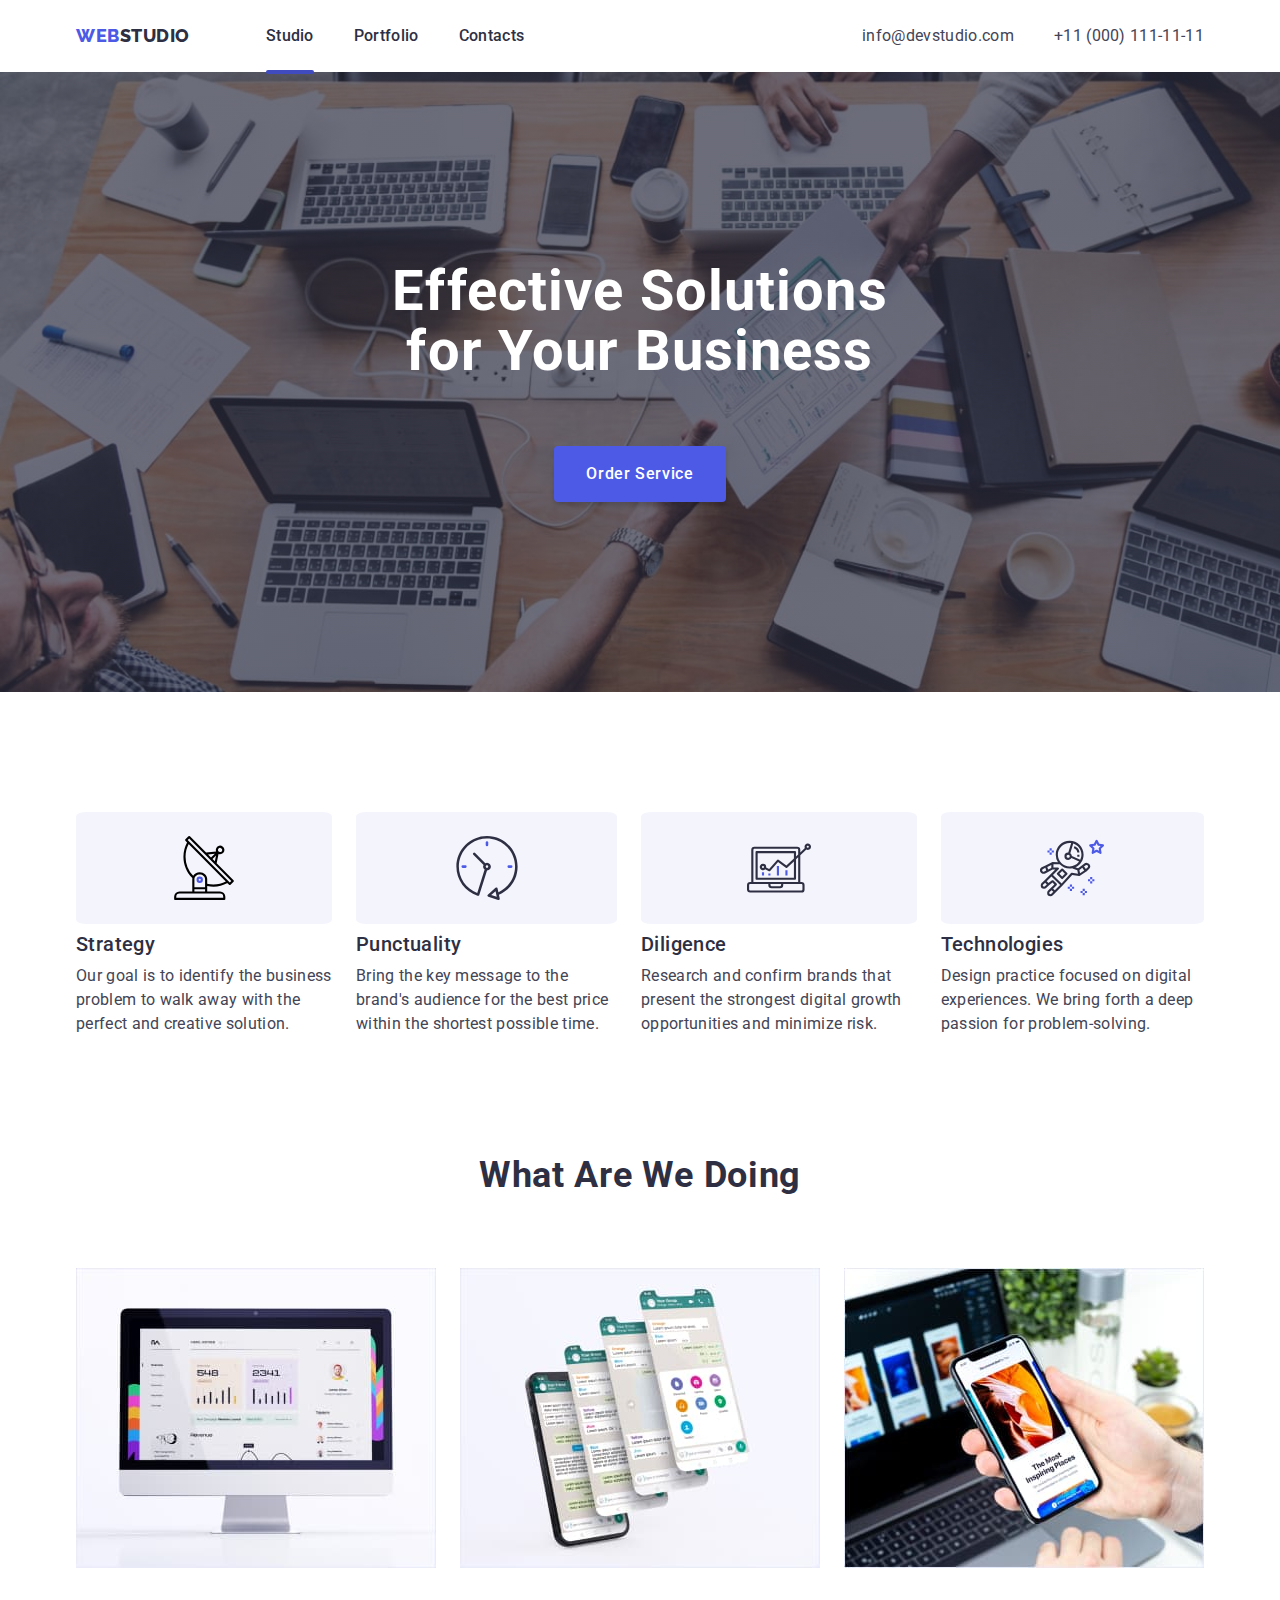
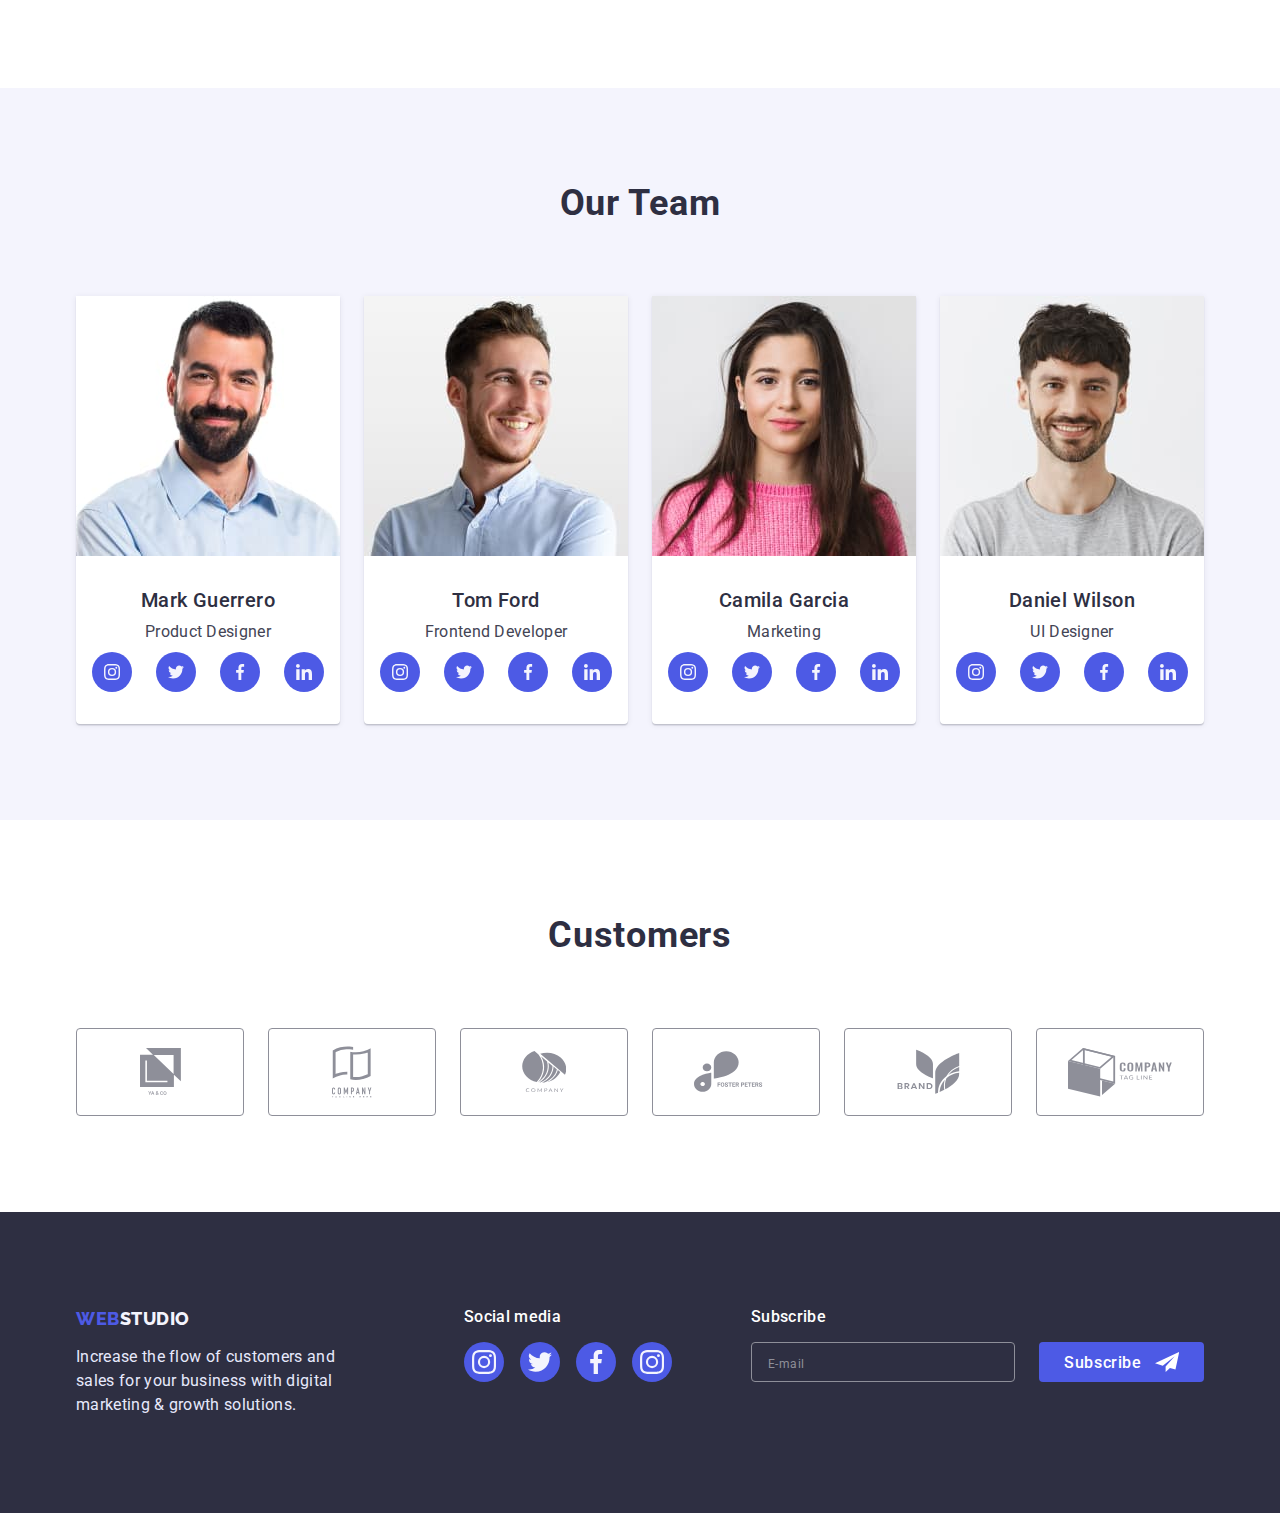
<file: index.html>
<!DOCTYPE html>
<html lang="en">
  <head>
    <meta charset="UTF-8" />
    <meta http-equiv="X-UA-Compatible" content="IE=edge" />
    <meta name="viewport" content="width=device-width, initial-scale=1.0" />
    <title>Document</title>
    <link rel="preconnect" href="https://fonts.googleapis.com" />
    <link rel="preconnect" href="https://fonts.gstatic.com" crossorigin />

    <link
      href="https://fonts.googleapis.com/css2?family=Raleway:wght@800&family=Roboto:wght@400;500;700;900&display=swap"
      rel="stylesheet"
    />
    <link
      href="
      https://cdn.jsdelivr.net/npm/modern-normalize@1.1.0/modern-normalize.min.css
      "
      rel="stylesheet"
    />
    <link rel="stylesheet" href="./css/styles.css" />
    <link rel="stylesheet" href="./css/media.css" />
  </head>

  <body>
    <!-- Header page -->
    <header class="main-header">
      <div class="main-wrap container">
        <nav class="menu-nav">
          <!-- Links to other pages or sections of the current page -->
          <a href="./index.html" class="logo-text-first link"
            >Web<span class="logo-text-second link">Studio</span>
          </a>
          <ul class="site-nav list">
            <li class="site-nav-item">
              <a class="site-nav-link link line-nav" href="./index.html"
                >Studio</a
              >
            </li>
            <li class="site-nav-item">
              <a href="./index.html" class="site-nav-link link">Portfolio</a>
            </li>
            <li class="site-nav-item">
              <a href="" class="site-nav-link link">Contacts</a>
            </li>
          </ul>
        </nav>
        <address class="address-header">
          <ul class="address-nav list">
            <li class="address-nav-item">
              <a class="address-nav-link link" href="mailto:info@devstudio.com"
                >info@devstudio.com</a
              >
            </li>
            <li class="address-nav-item">
              <a class="address-nav-link link" href="tel:+110001111111"
                >+11 (000) 111-11-11</a
              >
            </li>
          </ul>
        </address>

        <button type="button" class="mobile-menu-burger js-open-menu">
          <svg class="mobile-menu-open-icon" width="32" height="22">
            <use href="./images/icons.svg#icon-burger"></use>
          </svg>
        </button>
      </div>
      <!-- mobile-menu -->
      <div class="mobile-menu js-menu-container">
        <div class="container mobile-menu-container">
          <button type="button" class="mobile-menu-close-btn js-close-menu">
            <svg class="mobile-close-icon" width="8" height="8">
              <use href="./images/icons.svg#icon-close-black"></use>
            </svg>
          </button>

          <nav class="mobile-menu-nav">
            <ul class="mobile-site-nav list">
              <li class="mobile-site-nav-item">
                <a class="link mobile-site-nav-link link" href="./index.html"
                  >Studio</a
                >
              </li>
              <li class="mobile-site-nav-item">
                <a href="./portfolio.html" class="link mobile-site-nav-link"
                  >Portfolio</a
                >
              </li>
              <li class="mobile-site-nav-item">
                <a href="" class="link mobile-site-nav-link contact-text"
                  >Contacts</a
                >
              </li>
            </ul>
          </nav>
          <div>
            <address class="mobile-address-header">
              <ul class="mobile-address-nav list">
                <li class="mobile-address-nav-item">
                  <a class="link mobile-tel-nav-link" href="tel:+110001111111"
                    >+11 (000) 111-11-11</a
                  >
                </li>
                <li class="mobile-address-nav-item">
                  <a
                    class="link mobile-address-nav-link"
                    href="mailto:info@devstudio.com"
                    >info@devstudio.com</a
                  >
                </li>
              </ul>
            </address>
            <div class="mobile-menu-social-wrap">
              <!-- <h3 class="footer-social">Social media</h3> -->
              <ul class="mobile-menu-social-nav list">
                <li class="mobile-menu-social-link">
                  <a href="" class="mobile-menu-nav-link mobile-menu-link">
                    <svg class="social-nav-icon" width="24" height="24">
                      <use href="./images/icons.svg#icon-instagram"></use>
                    </svg>
                  </a>
                </li>
                <li class="footer-social-link">
                  <a href="" class="mobile-menu-nav-link mobile-menu-link">
                    <svg class="social-nav-icon" width="24" height="24">
                      <use href="./images/icons.svg#icon-twitter"></use>
                    </svg>
                  </a>
                </li>
                <li class="mobile-menu-social-link">
                  <a href="" class="mobile-menu-nav-link mobile-menu-link">
                    <svg class="social-nav-icon" width="24" height="24">
                      <use href="./images/icons.svg#icon-facebook"></use>
                    </svg>
                  </a>
                </li>
                <li class="mobile-menu-social-link">
                  <a href="" class="mobile-menu-nav-link mobile-menu-link">
                    <svg class="social-nav-icon" width="24" height="24">
                      <use href="./images/icons.svg#icon-linkedin"></use>
                    </svg>
                  </a>
                </li>
              </ul>
            </div>
          </div>
        </div>
      </div>
    </header>
    <!-- Unique page content -->
    <main>
      <!-- Hero section+button-->
      <section class="hero-section">
        <div class="container">
          <h1 class="hero-text">Effective Solutions for Your Business</h1>
          <button type="button" class="hero-button" data-modal-open>
            Order Service
          </button>
        </div>
      </section>
      <section class="goal-main">
        <div class="container">
          <h2 class="goal-heder visually-hidden">"About Our goal"</h2>
          <ul class="goal-list list">
            <li class="goal-nav">
              <div class="goal-icon">
                <svg width="64" height="64">
                  <use href="./images/icons.svg#icon-antenna"></use>
                </svg>
              </div>
              <h3 class="goal-nav-item">Strategy</h3>
              <p class="goal-nav-text">
                Our goal is to identify the business problem to walk away with
                the perfect and creative solution.
              </p>
            </li>
            <li class="goal-nav goal-punctuality">
              <div class="goal-icon">
                <svg width="64" height="64">
                  <use href="./images/icons.svg#icon-clock"></use>
                </svg>
              </div>
              <h3 class="goal-nav-item">Punctuality</h3>
              <p class="goal-nav-text">
                Bring the key message to the brand's audience for the best price
                within the shortest possible time.
              </p>
            </li>
            <li class="goal-nav goal-diligence">
              <div class="goal-icon">
                <svg width="64" height="64">
                  <use href="./images/icons.svg#icon-diagram"></use>
                </svg>
              </div>
              <h3 class="goal-nav-item">Diligence</h3>
              <p class="goal-nav-text">
                Research and confirm brands that present the strongest digital
                growth opportunities and minimize risk.
              </p>
            </li>
            <li class="goal-nav goal-technologies">
              <div class="goal-icon">
                <svg width="64" height="64">
                  <use href="./images/icons.svg#icon-astronaut"></use>
                </svg>
              </div>
              <h3 class="goal-nav-item">Technologies</h3>
              <p class="goal-nav-text">
                Design practice focused on digital experiences. We bring forth a
                deep passion for problem-solving.
              </p>
            </li>
          </ul>
        </div>
      </section>
      <!-- About What are we doing -->
      <section class="doing-main">
        <div class="container">
          <h2 class="doing-header">What are we doing</h2>
          <ul class="doing-nav list">
            <li class="doing-nav-item">
              <img
                src="./images/imgaboutdoing1.jpg"
                alt="computer"
                width="360"
                height="300"
              />
            </li>
            <li class="doing-nav-item">
              <img
                src="./images/imgaboutdoing2.jpg"
                alt="phone"
                width="360"
                height="300"
              />
            </li>
            <li class="doing-nav-item">
              <img
                src="./images/imgaboutdoing3.jpg"
                alt="computer_phone"
                width="360"
                height="300"
              />
            </li>
          </ul>
        </div>
      </section>
      <!-- About Our Team -->
      <section class="team-sect">
        <div class="container container-for-tablet">
          <h2 class="team-header">Our Team</h2>
          <ul class="team-nav list">
            <li class="team-nav-items">
              <img
                srcset="./images/imgguerrero@2x.jpg 2x"
                src="./images/imgguerrero.jpg"
                alt="foto teams"
                width="264"
                height="260"
              />
              <div class="container-card">
                <h3 class="team-nav-name">Mark Guerrero</h3>
                <p class="team-nav-position">Product Designer</p>
                <ul class="social-nav list">
                  <li>
                    <a
                      href="https://www.instagram.com/"
                      class="social-nav-link"
                    >
                      <svg class="social-nav-icon" width="16" height="16">
                        <use href="./images/icons.svg#icon-instagram"></use>
                      </svg>
                    </a>
                  </li>
                  <li>
                    <a href="https://www.twitter.com/" class="social-nav-link">
                      <svg class="social-nav-icon" width="16" height="16">
                        <use href="./images/icons.svg#icon-twitter"></use>
                      </svg>
                    </a>
                  </li>
                  <li>
                    <a href="https://www.facebook.com/" class="social-nav-link">
                      <svg class="social-nav-icon" width="16" height="16">
                        <use href="./images/icons.svg#icon-facebook"></use>
                      </svg>
                    </a>
                  </li>
                  <li>
                    <a href="https://www.linkedin.com/" class="social-nav-link">
                      <svg class="social-nav-icon" width="16" height="16">
                        <use href="./images/icons.svg#icon-linkedin"></use>
                      </svg>
                    </a>
                  </li>
                </ul>
              </div>
            </li>
            <li class="team-nav-items">
              <img
                srcset="./images/imgford@2x.jpg 2x"
                src="./images/imgford.jpg"
                alt="foto teams"
                width="264"
                height="260"
              />
              <div class="container-card">
                <h3 class="team-nav-name">Tom Ford</h3>
                <p class="team-nav-position">Frontend Developer</p>
                <ul class="social-nav list">
                  <li>
                    <a
                      href="https://www.instagram.com/"
                      class="social-nav-link"
                    >
                      <svg class="social-nav-icon" width="16" height="16">
                        <use href="./images/icons.svg#icon-instagram"></use>
                      </svg>
                    </a>
                  </li>
                  <li>
                    <a href="https://www.twitter.com/" class="social-nav-link">
                      <svg class="social-nav-icon" width="16" height="16">
                        <use href="./images/icons.svg#icon-twitter"></use>
                      </svg>
                    </a>
                  </li>
                  <li>
                    <a href="https://www.facebook.com/" class="social-nav-link">
                      <svg class="social-nav-icon" width="16" height="16">
                        <use href="./images/icons.svg#icon-facebook"></use>
                      </svg>
                    </a>
                  </li>
                  <li>
                    <a href="https://www.linkedin.com/" class="social-nav-link">
                      <svg class="social-nav-icon" width="16" height="16">
                        <use href="./images/icons.svg#icon-linkedin"></use>
                      </svg>
                    </a>
                  </li>
                </ul>
              </div>
            </li>
            <li class="team-nav-items">
              <img
                srcset="./images/imggarcia@2x.jpg 2x"
                src="./images/imggarcia.jpg"
                alt="foto teams"
                width="264"
                height="260"
              />
              <div class="container-card">
                <h3 class="team-nav-name">Camila Garcia</h3>
                <p class="team-nav-position">Marketing</p>
                <ul class="social-nav list">
                  <li>
                    <a
                      href="https://www.instagram.com/"
                      class="social-nav-link"
                    >
                      <svg class="social-nav-icon" width="16" height="16">
                        <use href="./images/icons.svg#icon-instagram"></use>
                      </svg>
                    </a>
                  </li>
                  <li>
                    <a href="https://www.twitter.com/" class="social-nav-link">
                      <svg class="social-nav-icon" width="16" height="16">
                        <use href="./images/icons.svg#icon-twitter"></use>
                      </svg>
                    </a>
                  </li>
                  <li>
                    <a href="https://www.facebook.com/" class="social-nav-link">
                      <svg class="social-nav-icon" width="16" height="16">
                        <use href="./images/icons.svg#icon-facebook"></use>
                      </svg>
                    </a>
                  </li>
                  <li>
                    <a href="https://www.linkedin.com/" class="social-nav-link">
                      <svg class="social-nav-icon" width="16" height="16">
                        <use href="./images/icons.svg#icon-linkedin"></use>
                      </svg>
                    </a>
                  </li>
                </ul>
              </div>
            </li>
            <li class="team-nav-items">
              <img
                srcset="./images/imgwilson@2x.jpg 2x"
                src="./images/imgwilson.jpg"
                alt="foto teams"
                width="264"
                height="260"
              />
              <div class="container-card">
                <h3 class="team-nav-name">Daniel Wilson</h3>
                <p class="team-nav-position">UI Designer</p>
                <ul class="social-nav list">
                  <li>
                    <a
                      href="https://www.instagram.com/"
                      class="social-nav-link"
                    >
                      <svg class="social-nav-icon" width="16" height="16">
                        <use href="./images/icons.svg#icon-instagram"></use>
                      </svg>
                    </a>
                  </li>
                  <li>
                    <a href="https://www.twitter.com/" class="social-nav-link">
                      <svg class="social-nav-icon" width="16" height="16">
                        <use href="./images/icons.svg#icon-twitter"></use>
                      </svg>
                    </a>
                  </li>
                  <li>
                    <a href="https://www.facebook.com/" class="social-nav-link">
                      <svg class="social-nav-icon" width="16" height="16">
                        <use href="./images/icons.svg#icon-facebook"></use>
                      </svg>
                    </a>
                  </li>
                  <li>
                    <a href="https://www.linkedin.com/" class="social-nav-link">
                      <svg class="social-nav-icon" width="16" height="16">
                        <use href="./images/icons.svg#icon-linkedin"></use>
                      </svg>
                    </a>
                  </li>
                </ul>
              </div>
            </li>
          </ul>
        </div>
      </section>
      <!-- Customers -->
      <section class="customers-main">
        <div class="container">
          <h2 class="customers-header">Customers</h2>
          <ul class="customers-list list">
            <li class="customers-link link">
              <a href="" class="customers-link-icon">
                <svg class="customers-icon" width="41" height="47">
                  <use href="./images/icons.svg#icon-grouponee"></use>
                </svg>
              </a>
            </li>
            <li class="customers-link link">
              <a href="" class="customers-link-icon">
                <svg class="customers-icon" width="40" height="52">
                  <use href="./images/icons.svg#icon-grouptwo"></use>
                </svg>
              </a>
            </li>
            <li class="customers-link link">
              <a href="" class="customers-link-icon">
                <svg class="customers-icon" width="44" height="41">
                  <use href="./images/icons.svg#icon-groupthree"></use>
                </svg>
              </a>
            </li>
            <li class="customers-link link">
              <a href="" class="customers-link-icon">
                <svg class="customers-icon" width="84" height="41">
                  <use href="./images/icons.svg#icon-groupfour"></use>
                </svg>
              </a>
            </li>
            <li class="customers-link link">
              <a href="" class="customers-link-icon">
                <svg class="customers-icon" width="63" height="45">
                  <use href="./images/icons.svg#icon-groupfive"></use>
                </svg>
              </a>
            </li>
            <li class="customers-link link">
              <a href="" class="customers-link-icon">
                <svg class="customers-icon" width="104" height="56">
                  <use href="./images/icons.svg#icon-groupsix"></use>
                </svg>
              </a>
            </li>
          </ul>
        </div>
      </section>
    </main>
    <!-- footer -->
    <footer class="footer-main">
      <div class="container footer-wrap">
        <div class="footer-logo-wrap">
          <a href="./index.html" class="footer-text-first link list"
            >Web<span class="footer-text-second link">Studio</span>
          </a>
          <p class="footer-text">
            Increase the flow of customers and sales for your business with
            digital marketing & growth solutions.
          </p>
        </div>
        <div class="footer-social-wrap">
          <h3 class="footer-social">Social media</h3>
          <ul class="footer-social-nav list">
            <li class="footer-social-link">
              <a href="" class="social-nav-link footer-link">
                <svg class="social-nav-icon" width="24" height="24">
                  <use href="./images/icons.svg#icon-instagram"></use>
                </svg>
              </a>
            </li>
            <li class="footer-social-link">
              <a href="" class="social-nav-link footer-link">
                <svg class="social-nav-icon" width="24" height="24">
                  <use href="./images/icons.svg#icon-twitter"></use>
                </svg>
              </a>
            </li>
            <li class="footer-social-link">
              <a href="" class="social-nav-link footer-link">
                <svg class="social-nav-icon" width="24" height="24">
                  <use href="./images/icons.svg#icon-facebook"></use>
                </svg>
              </a>
            </li>
            <li class="footer-social-link">
              <a href="" class="social-nav-link footer-link">
                <svg class="social-nav-icon" width="24" height="24">
                  <use href="./images/icons.svg#icon-instagram"></use>
                </svg>
              </a>
            </li>
          </ul>
        </div>
        <!-- Subscribe form  -->
        <form class="subscribe-form">
          <label for="subscribe-input"
            ><span class="subscribe-title-text">Subscribe</span>
          </label>
          <div class="subscribe-form-wrap">
            <input
              name="subscribe_input"
              id="subscribe-input"
              type="email"
              placeholder="E-mail"
              class="subscribe-footer-input"
            />
            <button type="submit" class="subscribe-btn">
              Subscribe
              <svg class="subscribe-button-icon" width="24" height="24">
                <use href="./images/icons.svg#icon-subscribe"></use>
              </svg>
            </button>
          </div>
        </form>
      </div>
    </footer>
    <!-- backdrop+modal -->
    <div class="backdrop is-hidden" data-modal>
      <div class="modal">
        <button type="button" class="modal-close-btn" data-modal-close>
          <svg class="modal-close-icon" width="8" height="8">
            <use href="./images/icons.svg#icon-close-black"></use>
          </svg>
        </button>

        <!-- modal-form -->
        <form class="modal-form">
          <p class="modal-title-text">
            Leave your contacts and we will call you back
          </p>
          <div class="modal-label-wrap">
            <label class="modal-form-field" for="name-client">
              <span class="modal-form-field-desc">Name</span>
            </label>
            <div class="modal-input-wrap">
              <input
                type="text"
                name="name_client"
                id="name-client"
                required
                pattern="^[a-zA-Z]+$"
                minlength="2"
                class="modal-form-input"
                autofocus
              />
              <svg class="modal-form-input-icon" width="12" height="12">
                <use href="./images/icons.svg#icon-name"></use>
              </svg>
            </div>
          </div>
          <div class="modal-label-wrap">
            <label class="modal-form-field" for="tel-client">
              <span class="modal-form-field-desc">Phone</span>
            </label>
            <div class="modal-input-wrap">
              <input
                type="tel"
                name="tel_client"
                id="tel-client"
                required
                pattern="[0-9]{10}"
                class="modal-form-input"
              />
              <svg class="modal-form-input-icon" width="13" height="13">
                <use href="./images/icons.svg#icon-phone"></use>
              </svg>
            </div>
          </div>
          <div class="modal-label-wrap">
            <label class="modal-form-field" for="email-client">
              <span class="modal-form-field-desc">Email</span>
            </label>
            <div class="modal-input-wrap">
              <input
                type="email"
                name="email_client"
                id="email-client"
                class="modal-form-input"
              />
              <svg class="modal-form-input-icon" width="15" height="12">
                <use href="./images/icons.svg#icon-email"></use>
              </svg>
            </div>
          </div>

          <label for="comment-client">
            <span class="modal-form-field-desc">Comment</span>
          </label>
          <textarea
            name="comment_client"
            id="comment-client"
            placeholder="Text input"
            class="modal-form-comment"
          ></textarea>
          <input
            id="user-policy"
            type="checkbox"
            name="user_policy"
            class="modal-form-check visually-hidden"
          />
          <label for="user-policy" class="modal-form-check-desk"
            >I accept the terms and conditions of the&nbsp;
            <a class="link" href="">Privacy Policy</a>
          </label>
          <button type="submit" class="modal-submit-btn">Send</button>
        </form>
      </div>
    </div>
    <script src="./js/modal.js"></script>
    <script defer src="js/mobile-menu.js"></script>
  </body>
</html>
</file>
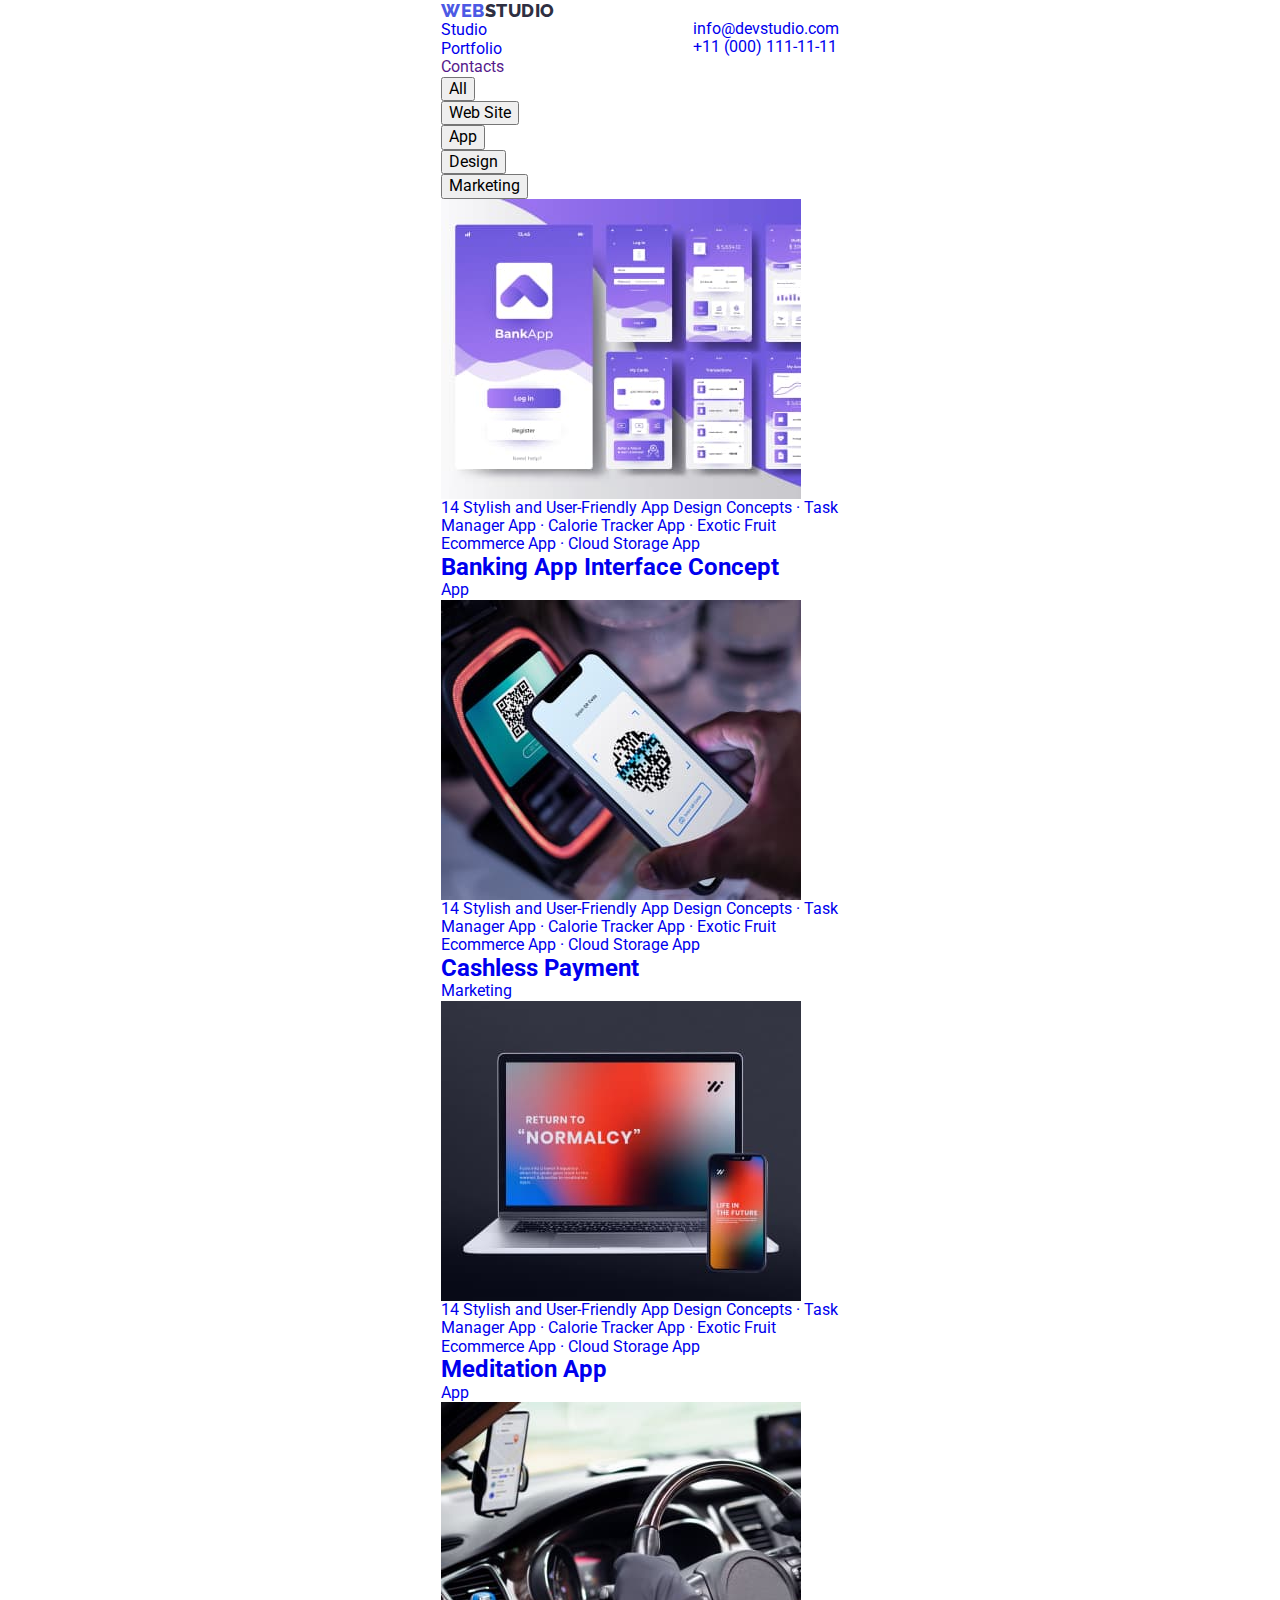
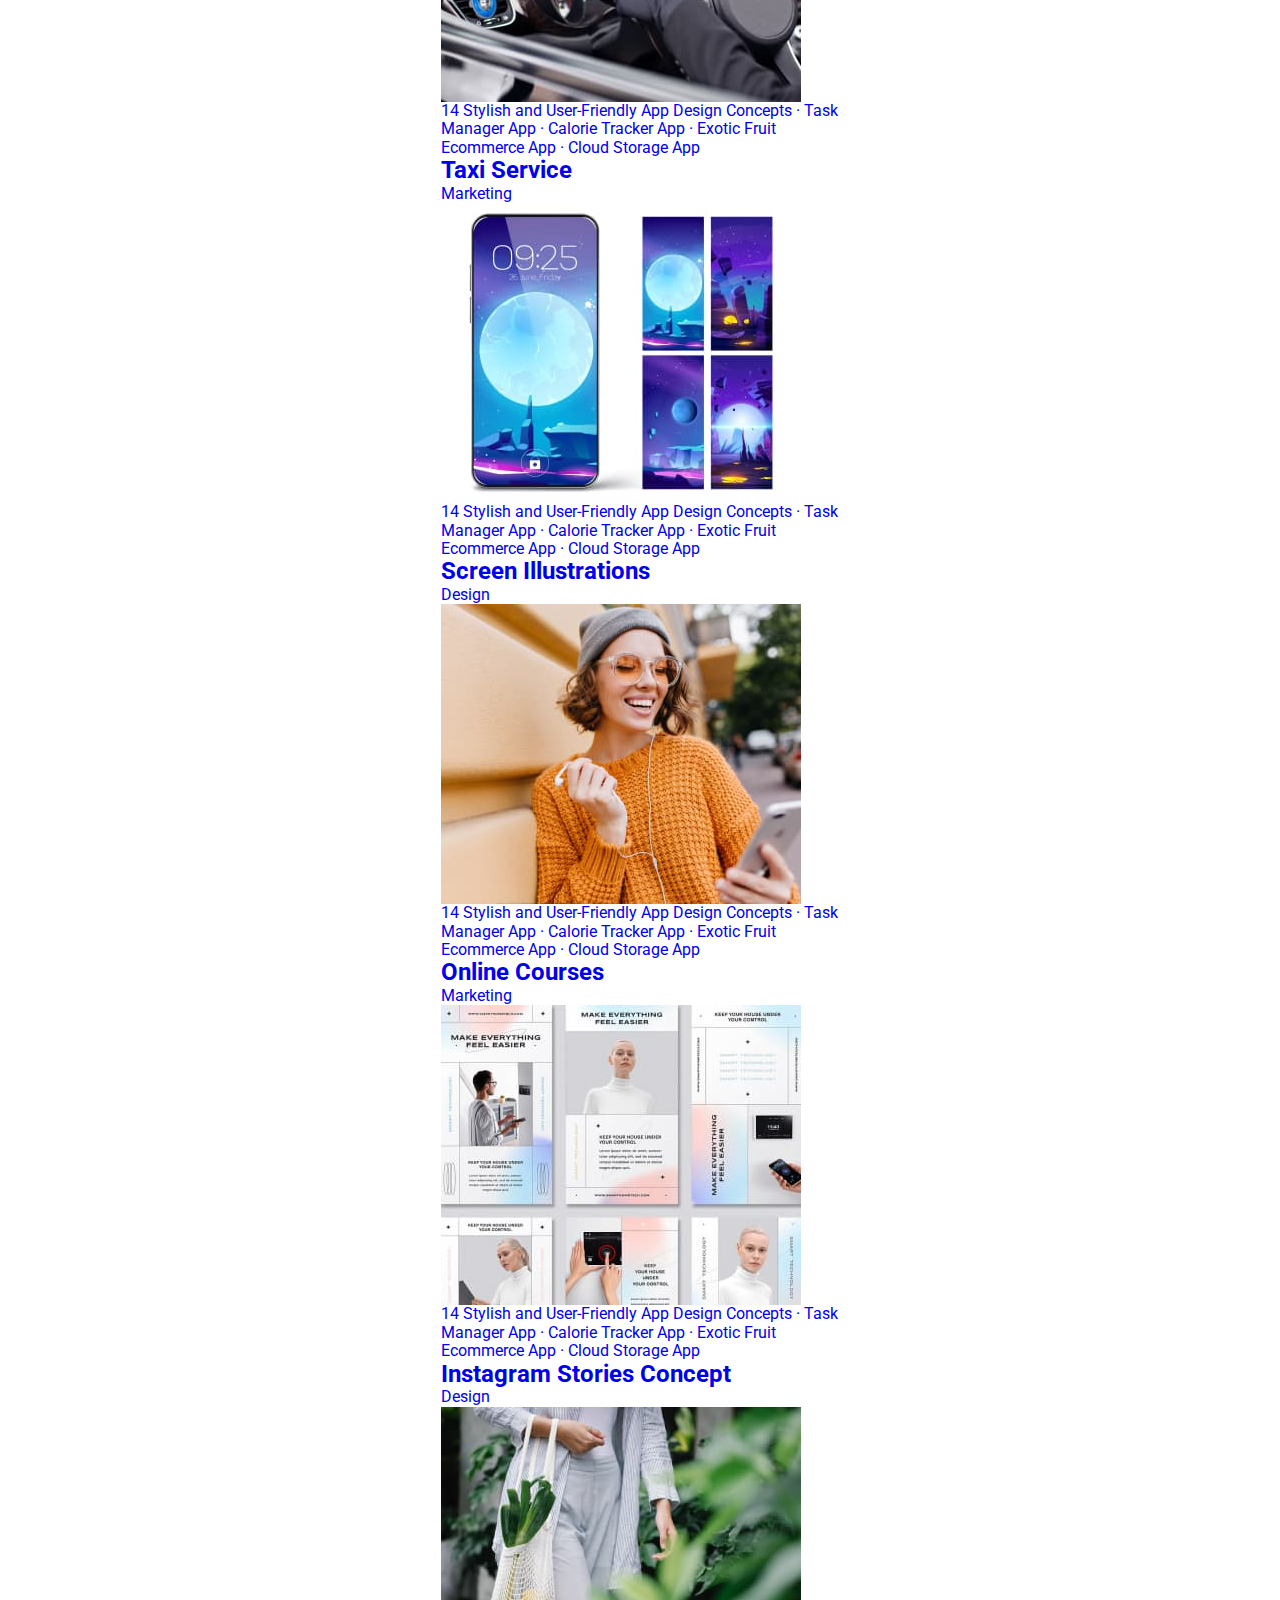
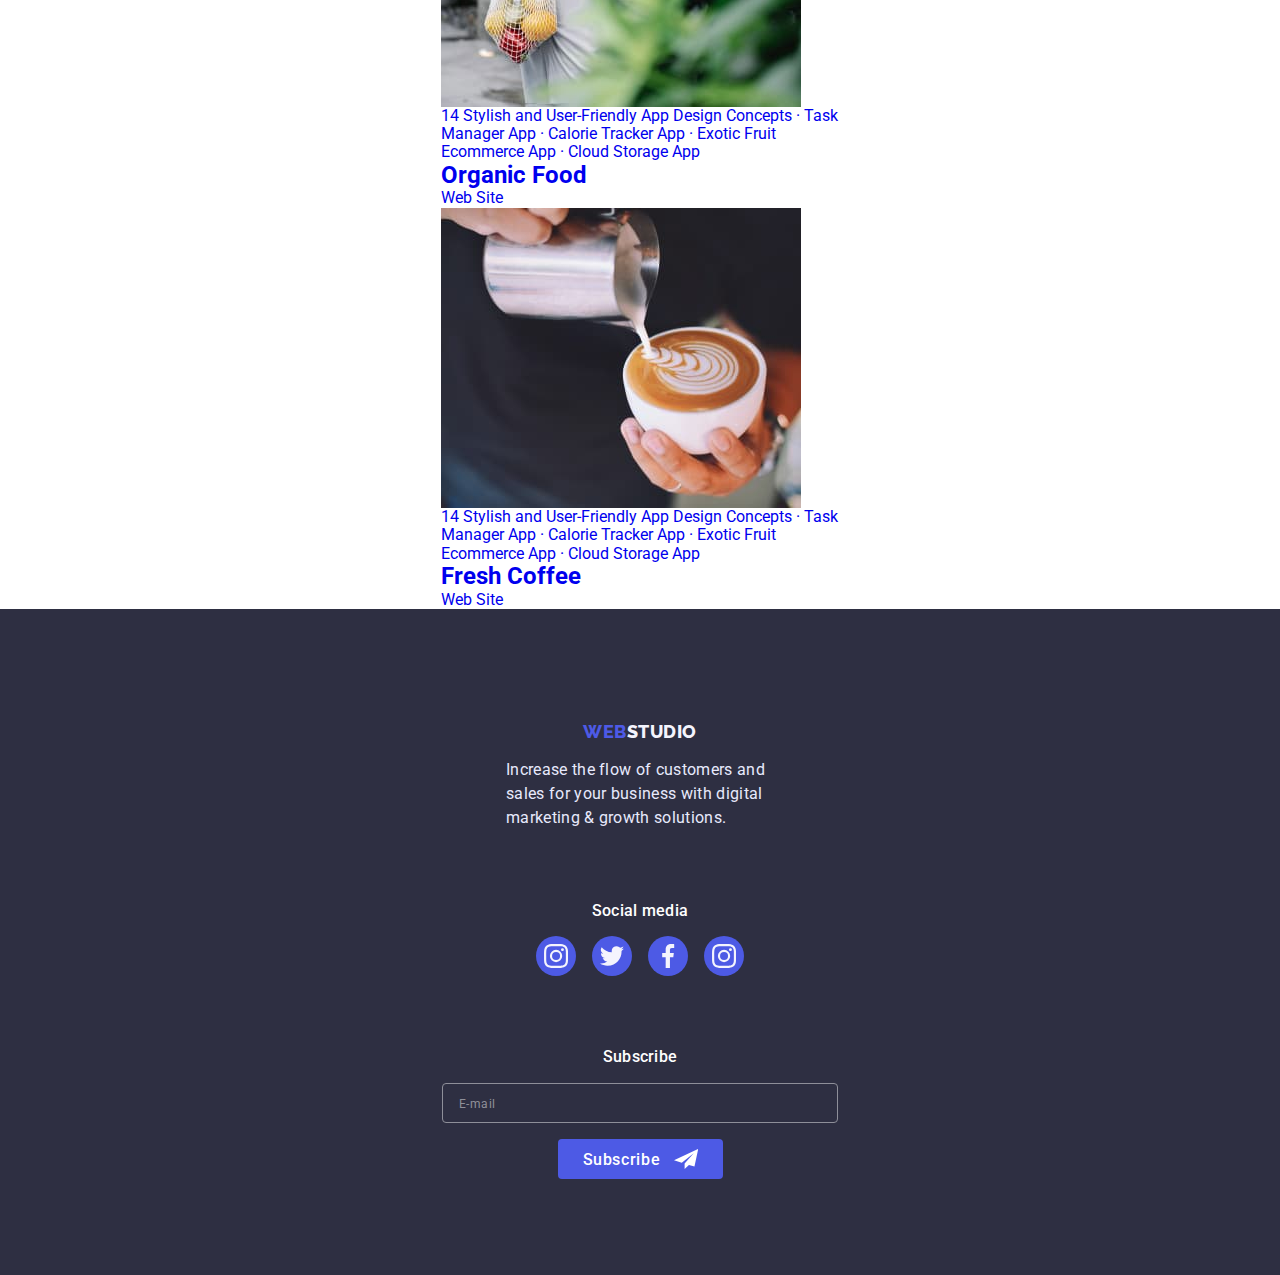
<file: portfolio.html>
<!DOCTYPE html>
<html lang="en">
  <head>
    <meta charset="UTF-8" />
    <meta http-equiv="X-UA-Compatible" content="IE=edge" />
    <meta name="viewport" content="width=device-width, initial-scale=1.0" />
    <title>Document</title>
    <link rel="preconnect" href="https://fonts.googleapis.com" />
    <link rel="preconnect" href="https://fonts.gstatic.com" crossorigin />
    <link
      href="https://fonts.googleapis.com/css2?family=Raleway:wght@800&family=Roboto:wght@400;500;700;900&display=swap"
      rel="stylesheet"
    />
    <link
      href="
        https://cdn.jsdelivr.net/npm/modern-normalize@1.1.0/modern-normalize.min.css
        "
      rel="stylesheet"
    />
    <link rel="stylesheet" href="./css/styles.css" />
  </head>

  <body>
    <!-- Header page -->
    <header class="main-header">
      <div class="main-wrap container">
        <nav class="menu-nav">
          <!-- Links to other pages or sections of the current page -->
          <a href="./index.html" class="logo-text-first link"
            >Web<span class="logo-text-second link">Studio</span>
          </a>
          <ul class="site-nav list">
            <li class="site-nav-item">
              <a href="./index.html" class="site-nav-link link">Studio</a>
            </li>
            <li class="site-nav-item">
              <a href="./portfolio.html" class="site-nav-link link line-nav"
                >Portfolio</a
              >
            </li>
            <li class="site-nav-item">
              <a href="" class="site-nav-link link">Contacts</a>
            </li>
          </ul>
        </nav>
        <address class="address-header">
          <ul class="address-nav list">
            <li class="address-nav-item">
              <a class="address-nav-link link" href="mailto:info@devstudio.com"
                >info@devstudio.com</a
              >
            </li>
            <li class="address-nav-item">
              <a class="address-nav-link link" href="tel:+110001111111"
                >+11 (000) 111-11-11</a
              >
            </li>
          </ul>
        </address>
      </div>
    </header>
    <!-- Unique page content -->
    <main>
      <!-- Hero filter/radio+buttons-->
      <section class="main-portfolio">
        <div class="container">
          <!-- title will be without text-->
          <h1 class="visually-hidden">"Work examples"</h1>
          <ul class="filter-btn-list list">
            <li>
              <button type="button" class="filter-btn-text">All</button>
            </li>
            <li>
              <button type="button" class="filter-btn-text">Web Site</button>
            </li>
            <li>
              <button type="button" class="filter-btn-text">App</button>
            </li>
            <li>
              <button type="button" class="filter-btn-text">Design</button>
            </li>
            <li>
              <button type="button" class="filter-btn-text">Marketing</button>
            </li>
          </ul>
          <!-- Work types-->
          <ul class="work-list list">
            <li class="work-type">
              <a class="work-link link" href="banking-app">
                <div class="work-wrap-cover">
                  <img
                    src="./images/banking-app.jpg"
                    alt="banking-app"
                    width="360"
                    height="300"
                  />
                  <p class="work-text-cover">
                    14 Stylish and User-Friendly App Design Concepts · Task
                    Manager App · Calorie Tracker App · Exotic Fruit Ecommerce
                    App · Cloud Storage App
                  </p>
                </div>
                <div class="work-type-div">
                  <h2 class="work-type-name">Banking App Interface Concept</h2>
                  <p class="work-type-text">App</p>
                </div>
              </a>
            </li>
            <li class="work-type list">
              <a href="cashless" class="work-link link">
                <div class="work-wrap-cover">
                  <img
                    src="./images/cashless.jpg"
                    alt="cashless"
                    width="360"
                    height="300"
                  />
                  <p class="work-text-cover">
                    14 Stylish and User-Friendly App Design Concepts · Task
                    Manager App · Calorie Tracker App · Exotic Fruit Ecommerce
                    App · Cloud Storage App
                  </p>
                </div>
                <div class="work-type-div">
                  <h2 class="work-type-name">Cashless Payment</h2>
                  <p class="work-type-text">Marketing</p>
                </div>
              </a>
            </li>
            <li class="work-type list">
              <a href="meditaion" class="work-link link">
                <div class="work-wrap-cover">
                  <img
                    src="./images/meditaion-app.jpg"
                    alt="meditaion"
                    width="360"
                    height="300"
                  />
                  <p class="work-text-cover">
                    14 Stylish and User-Friendly App Design Concepts · Task
                    Manager App · Calorie Tracker App · Exotic Fruit Ecommerce
                    App · Cloud Storage App
                  </p>
                </div>
                <div class="work-type-div">
                  <h2 class="work-type-name">Meditation App</h2>
                  <p class="work-type-text">App</p>
                </div>
              </a>
            </li>
            <li class="work-type list">
              <a href="taxiservice" class="work-link link">
                <div class="work-wrap-cover">
                  <img
                    src="./images/taxiservice.jpg"
                    alt="taxiservice"
                    width="360"
                    height="300"
                  />
                  <p class="work-text-cover">
                    14 Stylish and User-Friendly App Design Concepts · Task
                    Manager App · Calorie Tracker App · Exotic Fruit Ecommerce
                    App · Cloud Storage App
                  </p>
                </div>
                <div class="work-type-div">
                  <h2 class="work-type-name">Taxi Service</h2>
                  <p class="work-type-text">Marketing</p>
                </div>
              </a>
            </li>
            <li class="work-type list">
              <a href="screenIllustr" class="work-link link">
                <div class="work-wrap-cover">
                  <img
                    src="./images/screenIllustr.jpg"
                    alt="screenIllustr"
                    width="360"
                    height="300"
                  />
                  <p class="work-text-cover">
                    14 Stylish and User-Friendly App Design Concepts · Task
                    Manager App · Calorie Tracker App · Exotic Fruit Ecommerce
                    App · Cloud Storage App
                  </p>
                </div>
                <div class="work-type-div">
                  <h2 class="work-type-name">Screen Illustrations</h2>
                  <p class="work-type-text">Design</p>
                </div>
              </a>
            </li>
            <li class="work-type list">
              <a href="oncourses" class="work-link link">
                <div class="work-wrap-cover">
                  <img
                    src="./images/oncourses.jpg"
                    alt="oncourses"
                    width="360"
                    height="300"
                  />
                  <p class="work-text-cover">
                    14 Stylish and User-Friendly App Design Concepts · Task
                    Manager App · Calorie Tracker App · Exotic Fruit Ecommerce
                    App · Cloud Storage App
                  </p>
                </div>
                <div class="work-type-div">
                  <h2 class="work-type-name">Online Courses</h2>
                  <p class="work-type-text">Marketing</p>
                </div>
              </a>
            </li>
            <li class="work-type list">
              <a href="instagram" class="work-link link">
                <div class="work-wrap-cover">
                  <img
                    src="./images/instagram.jpg"
                    alt="instagram"
                    width="360"
                    height="300"
                  />
                  <p class="work-text-cover">
                    14 Stylish and User-Friendly App Design Concepts · Task
                    Manager App · Calorie Tracker App · Exotic Fruit Ecommerce
                    App · Cloud Storage App
                  </p>
                </div>
                <div class="work-type-div">
                  <h2 class="work-type-name">Instagram Stories Concept</h2>
                  <p class="work-type-text">Design</p>
                </div>
              </a>
            </li>
            <li class="work-type list">
              <a href="organicfood" class="work-link link">
                <div class="work-wrap-cover">
                  <img
                    src="./images/organicfood.jpg"
                    alt="organicfood"
                    width="360"
                    height="300"
                  />
                  <p class="work-text-cover">
                    14 Stylish and User-Friendly App Design Concepts · Task
                    Manager App · Calorie Tracker App · Exotic Fruit Ecommerce
                    App · Cloud Storage App
                  </p>
                </div>
                <div class="work-type-div">
                  <h2 class="work-type-name">Organic Food</h2>
                  <p class="work-type-text">Web Site</p>
                </div>
              </a>
            </li>
            <li class="work-type list">
              <a href="freshcoffee" class="work-link link">
                <div class="work-wrap-cover">
                  <img
                    src="./images/freshcoffee.jpg"
                    alt="freshcoffee"
                    width="360"
                    height="300"
                  />
                  <p class="work-text-cover">
                    14 Stylish and User-Friendly App Design Concepts · Task
                    Manager App · Calorie Tracker App · Exotic Fruit Ecommerce
                    App · Cloud Storage App
                  </p>
                </div>
                <div class="work-type-div">
                  <h2 class="work-type-name">Fresh Coffee</h2>
                  <p class="work-type-text">Web Site</p>
                </div>
              </a>
            </li>
          </ul>
        </div>
      </section>
    </main>
    <!-- footer -->
    <footer class="footer-main">
      <div class="container footer-wrap">
        <div class="footer-logo-wrap">
          <a href="./index.html" class="footer-text-first link list"
            >Web<span class="footer-text-second link">Studio</span>
          </a>
          <p class="footer-text">
            Increase the flow of customers and sales for your business with
            digital marketing & growth solutions.
          </p>
        </div>
        <div class="footer-social-wrap">
          <h3 class="footer-social">Social media</h3>
          <ul class="footer-social-nav list">
            <li class="footer-social-link">
              <a href="" class="social-nav-link footer-link">
                <svg class="social-nav-icon" width="24" height="24">
                  <use href="./images/icons.svg#icon-instagram"></use>
                </svg>
              </a>
            </li>
            <li class="footer-social-link">
              <a href="" class="social-nav-link footer-link">
                <svg class="social-nav-icon" width="24" height="24">
                  <use href="./images/icons.svg#icon-twitter"></use>
                </svg>
              </a>
            </li>
            <li class="footer-social-link">
              <a href="" class="social-nav-link footer-link">
                <svg class="social-nav-icon" width="24" height="24">
                  <use href="./images/icons.svg#icon-facebook"></use>
                </svg>
              </a>
            </li>
            <li class="footer-social-link">
              <a href="" class="social-nav-link footer-link">
                <svg class="social-nav-icon" width="24" height="24">
                  <use href="./images/icons.svg#icon-instagram"></use>
                </svg>
              </a>
            </li>
          </ul>
        </div>
        <!-- Subscribe form -->
        <form class="subscribe-form">
          <label for="subscribe-input"
            ><span class="subscribe-title-text">Subscribe</span>
          </label>
          <div class="subscribe-form-wrap">
            <input
              name="subscribe_input"
              id="subscribe-input"
              type="email"
              placeholder="E-mail"
              class="subscribe-footer-input"
            />
            <button type="submit" class="subscribe-btn">
              Subscribe
              <svg class="subscribe-button-icon" width="24" height="24">
                <use href="./images/icons.svg#icon-subscribe"></use>
              </svg>
            </button>
          </div>
        </form>
      </div>
    </footer>
  </body>
</html>
</file>
<file: css/styles.css>
:root {
  --main-text-color: #434455;
  --title-text-color: #2e2f42;
  --logo-text-color: #4d5ae5;
  --hover-text-color: #404bbf;
  --background-hero-color: #2e2f42;
  --hero-text-color: #ffffff;
  --button-main-color: #4d5ae5;
  --button-hover-color: #404bbf;
  --button-text-color: #ffffff;
  --background-button-color: #f4f4fd;
  --background-team-color: #f4f4fd;
  --background-team-card: #ffffff;
  --background-footer-color: #2e2f42;
  --logo-footertext-color: #f4f4fd;
  --footer-text-color: #e7e9fc;
  --background-main-section: #e5e5e5;
  --background-work-card: #ffffff;
  --social-icon-color: rgba(244, 244, 253, 1);
  --social-background-color: rgba(77, 90, 229, 1);
  --social-background-hover: rgba(64, 75, 191, 1);
  --customer-border-color: rgba(142, 143, 153, 1);
  --customer-logo-color: rgba(142, 143, 153, 1);
  --footer-social-color: #31d0aa;
  --backdrop-color: rgba(46, 47, 66, 0.4);
  --modalwindow-color: #fcfcfc;
  --background-modal-color: #e7e9fc;
  --modal-close-normal: rgba(46, 47, 66, 1);
  --modal-close-active: rgba(255, 255, 255, 1);
}
body {
  font-family: Roboto, sans-serif;
  color: var(--main-text-color);
  background-color: var(--background-team-card);
}
/* global border-box*/
*,
*::before,
*::after {
  box-sizing: border-box;
}
/* local zeroing margin&padding */

h1,
h2,
h3,
h4,
p {
  margin-top: 0;
  margin-bottom: 0;
}
ul {
  margin-top: 0;
  margin-bottom: 0;
  padding-left: 0;
}

img {
  display: block;
  max-width: 100%;
  height: auto;
}

/* reset styles in the list*/
.list {
  list-style: none;
}
/* style for main page*/
/* reset styles in the link*/
.link {
  text-decoration: none;
  font-style: normal;
}
/* container*/
.container {
  max-width: 428px;
  padding-left: 15px;
  padding-right: 15px;
  margin-left: auto;
  margin-right: auto;
}
.visually-hidden {
  position: absolute;
  width: 1px;
  height: 1px;
  margin: -1px;
  border: 0;
  padding: 0;
  white-space: nowrap;
  clip-path: inset(100%);
  clip: rect(0 0 0 0);
  overflow: hidden;
}
.main-wrap {
  display: flex;
  align-items: center;
  justify-content: space-between;
}
/* logo header*/
.logo-text-first {
  font-family: 'Raleway', sans-serif;
  font-weight: 800;
  font-size: 18px;
  line-height: 1.17;
  letter-spacing: 0.03em;
  text-transform: uppercase;
  color: var(--logo-text-color);
}
.logo-text-second {
  font-family: 'Raleway', sans-serif;
  font-weight: 800;
  font-size: 18px;
  line-height: 1.17;
  letter-spacing: 0.03em;
  text-transform: uppercase;
  color: var(--title-text-color);
}
/* style Hero section+button */
.hero-section {
  text-align: center;
  background-color: var(--background-hero-color);
  padding-top: 112px;
  padding-bottom: 112px;
  background-image: linear-gradient(
      rgba(46, 47, 66, 0.7),
      rgba(46, 47, 66, 0.7)
    ),
    url(../images/people-office-mob.jpg);
  background-size: cover;
  max-width: 767px;
  margin: 0 auto;
}

.hero-text {
  margin-bottom: 72px;
  margin-right: auto;
  margin-left: auto;
  max-width: 320px;

  font-weight: 700;
  font-size: 36px;
  line-height: 1.11;
  letter-spacing: 0.02em;
  text-align: center;
  color: var(--hero-text-color);
}
.hero-button {
  display: inline-block;
  border-radius: 4px;
  padding: 16px 32px;
  box-shadow: 0px 4px 4px rgba(0, 0, 0, 0.15);
  border: 0;

  font-family: inherit;
  background-color: var(--button-main-color);
  font-weight: 500;
  font-size: 16px;
  line-height: 1.5;
  letter-spacing: 0.04em;
  cursor: pointer;
  color: var(--button-text-color);
  /*  Set transition values  */
  transition: background-color 250ms cubic-bezier(0.4, 0, 0.2, 1),
    box-shadow 250ms cubic-bezier(0.4, 0, 0.2, 1);
}
.hero-button:hover,
.hero-button:focus {
  background-color: var(--button-hover-color);
}
/* style About Our goal*/
.goal-main {
  padding-top: 96px;
  padding-bottom: 96px;
}
.goal-nav {
  margin-bottom: 72px;
}
.goal-nav:last-child {
  margin-bottom: 0;
}
.goal-nav-item {
  margin-top: 0;
  margin-bottom: 8px;
  font-weight: 700;
  font-size: 36px;
  line-height: 1.11;
  letter-spacing: 0.02em;
  text-transform: capitalize;
  color: var(--title-text-color);
  text-align: center;
}
.goal-nav-text {
  margin: 0;
  font-weight: 500;
  font-size: 16px;
  line-height: 1.5;
  letter-spacing: 0.02em;
  color: var(--main-text-color);
}

/*  style What are we doing*/
.doing-main {
  padding: 0 0 120px 0;
}
.doing-nav {
  display: flex;
  /* flex-wrap: wrap; */
  gap: 24px;
}
.doing-header {
  margin-top: 0;
  margin-bottom: 72px;

  font-weight: 700;
  font-size: 36px;
  line-height: 1.11;
  letter-spacing: 0.02em;
  text-transform: capitalize;
  text-align: center;
  color: var(--title-text-color);
}
.doing-nav-item {
  flex-basis: calc((100%-24 * 2) / 3);
}
/*  style for section Team*/
.team-sect {
  padding: 96px 0;
  background-color: var(--background-team-color);
}
.team-nav {
  display: flex;
  /* flex-direction: column; */
  align-items: center;
  /* gap: 24px; */
}
.team-header {
  margin-top: 0;
  margin-bottom: 72px;

  font-weight: 700;
  font-size: 36px;
  line-height: 1.11;
  letter-spacing: 0.02em;
  text-transform: capitalize;
  text-align: center;
  color: var(--title-text-color);
}

.team-nav-items {
  background-color: var(--background-team-card);
  text-align: center;
  box-shadow: 0px 1px 6px rgba(46, 47, 66, 0.08),
    0px 1px 1px rgba(46, 47, 66, 0.16), 0px 2px 1px rgba(46, 47, 66, 0.08);
  border-radius: 0px 0px 4px 4px;
}
.team-nav-name {
  margin-top: 0;
  margin-bottom: 8px;
  text-align: center;

  font-weight: 500;
  font-size: 20px;
  line-height: 1.2;
  letter-spacing: 0.02em;
  color: var(--title-text-color);
}
.team-nav-position {
  margin: 0;
  text-align: center;
  line-height: 1.5;
  font-size: 16px;
  letter-spacing: 0.02em;
  margin-bottom: 8px;
}
.container-card {
  padding: 32px 0;
}
.social-nav {
  display: flex;
  align-content: center;
  justify-content: center;
  gap: 24px;
}
.social-nav-link {
  display: flex;
  justify-content: center;
  align-items: center;
  width: 40px;
  height: 40px;
  border-radius: 50%;
  border-color: transparent;
  background-color: var(--social-background-color);
  /*  Set transition values  */
  transition: background-color 250ms cubic-bezier(0.4, 0, 0.2, 1);
}
.social-nav-link:hover,
.social-nav-link:focus {
  background-color: var(--social-background-hover);
}

.social-nav-icon {
  fill: var(--social-icon-color);
}

/* Customers*/
.customers-main {
  padding: 96px 0;
  background-color: var(--background-work-card);
}
.customers-list {
  display: flex;
  flex-wrap: wrap;
  justify-content: center;
  gap: 72px 16px;
}
.customers-header {
  margin-top: 0;
  margin-bottom: 72px;

  font-weight: 700;
  font-size: 36px;
  line-height: 1.11;
  letter-spacing: 0.02em;
  text-transform: capitalize;
  text-align: center;
  color: var(--title-text-color);
}
.customers-link-icon {
  width: 190px;
  height: 88px;
  align-items: center;
  justify-content: center;
  display: flex;
  color: var(--customer-logo-color);

  border: 1px solid var(--customer-border-color);
  border-color: var(--customer-border-color);
  border-radius: 4px;
  /*  Set transition values  */
  transition: border 250ms cubic-bezier(0.4, 0, 0.2, 1);
}
.customers-icon {
  fill: currentColor;
  transition: color 250ms cubic-bezier(0.4, 0, 0.2, 1);
}
.customers-link-icon:hover,
.customers-link-icon:focus {
  color: var(--hover-text-color);
}
.customers-link-icon:hover,
.customers-link-icon:focus {
  border: 1px solid var(--hover-text-color);
}
/*  footer*/
.footer-main {
  padding-top: 96px;
  padding-bottom: 96px;
  background-color: var(--background-footer-color);
}
.footer-wrap {
  margin-left: auto;
  margin-right: auto;
}
.footer-logo-wrap {
  max-width: 268px;
  margin-bottom: 72px;
  margin-right: auto;
  margin-left: auto;
}

.footer-text-first {
  display: block;
  padding-top: 16px;
  padding-bottom: 16px;
  font-family: 'Raleway', sans-serif;
  font-weight: 800;
  font-size: 18px;
  line-height: 1.17;
  letter-spacing: 0.03em;
  text-transform: uppercase;
  color: var(--logo-text-color);
  text-align: center;
}

.footer-text-second {
  font-family: 'Raleway', sans-serif;
  font-style: normal;
  font-weight: 800;
  font-size: 18px;
  line-height: 1.17;
  letter-spacing: 0.03em;
  text-transform: uppercase;
  color: var(--logo-footertext-color);
}
.footer-text {
  margin-bottom: 0;
  width: 264px;

  font-size: 16px;
  line-height: 1.5;
  letter-spacing: 0.02em;
  color: var(--footer-text-color);
  tab-size: -4;
}

.footer-social-wrap {
  max-width: 208px;
  margin-right: auto;
  margin-left: auto;
  margin-bottom: 72px;
}
.footer-social {
  font-weight: 500;
  font-size: 16px;
  /* line-height: 1.5px; */
  letter-spacing: 0.02em;
  color: var(--button-text-color);
  text-align: center;
}
.footer-social-nav {
  display: flex;
  align-content: center;
  gap: 16px;
  margin-top: 16px;
}
.footer-link:hover,
.footer-link:focus {
  background-color: var(--footer-social-color);
}
/* subscribe-form */
.subscribe-form-wrap {
  display: flex;
  flex-direction: column;
  gap: 16px;
}
.subscribe-form {
  width: 100%;
  margin-right: auto;
  margin-left: auto;
}
.subscribe-title-text {
  display: block;
  font-weight: 500;
  font-size: 16px;
  /* line-height: 1.5; */
  letter-spacing: 0.02em;
  color: var(--button-text-color);
  margin-bottom: 16px;
  text-align: center;
}

.subscribe-footer-input {
  width: 100%;
  max-width: 396px;
  height: 40px;
  border: 1px solid #8e8f99;
  border-radius: 4px;
  outline: none;
  font-size: 16px;
  color: #8e8f99;
  padding-left: 16px;
  background-color: transparent;

  margin-left: auto;
  margin-right: auto;
}
.subscribe-footer-input::placeholder {
  font-weight: 400;
  font-size: 12px;
  line-height: 2;
  letter-spacing: 0.04em;
  color: #8e8f99;
}
.subscribe-btn {
  justify-content: center;
  align-items: center;
  margin: 0 auto;
  padding: 8px 64px 8px 24px;
  max-width: 165px;
  height: 40px;
  background-color: var(--button-main-color);
  border-radius: 4px;
  border: 1px solid transparent;
  color: var(--button-text-color);
  font-weight: 500;
  font-size: 16px;
  line-height: 1.5;
  align-items: center;
  text-align: center;
  letter-spacing: 0.04em;
  cursor: pointer;
  position: relative;
  /*  Set transition values  */
  transition: background-color 250ms cubic-bezier(0.4, 0, 0.2, 1);
}
.subscribe-btn:hover,
.subscribe-btn:focus {
  background-color: var(--button-hover-color);
}
.subscribe-button-icon {
  position: absolute;
  right: 24px;
  top: 50%;
  transform: translateY(-50%);
  fill: var(--button-text-color);
}
/* modal window */
.backdrop {
  position: fixed;
  height: 100%;
  width: 1440px;
  left: 0px;
  top: 0px;
  background-color: var(--backdrop-color);
  transition: visibility 350ms linear, opacity 350ms linear;
}
.modal {
  position: fixed;
  max-width: 392px;
  width: 90vw;
  min-height: 576px;
  background: var(--modalwindow-color);
  box-shadow: 0px 1px 1px rgba(0, 0, 0, 0.14), 0px 1px 3px rgba(0, 0, 0, 0.12),
    0px 2px 1px rgba(0, 0, 0, 0.2);
  border-radius: 4px;
  top: 50%;
  left: 50%;
  padding: 72px 24px 24px 24px;
  /*  Set transition values  */
  transform: translate(-50%, -50%) scale(1) rotate(0);
  transition: transform 350ms linear;
}

.backdrop.is-hidden .modal {
  transform: translate(-50%, -50%) scalex(0) rotate(-60deg);
}
.modal-close-btn {
  width: 24px;
  height: 24px;
  border: 1px solid rgba(0, 0, 0, 0.1);
  border-radius: 50%;
  background-color: var(--background-modal-color);
  position: absolute;
  top: 24px;
  right: 24px;
  cursor: pointer;
  /*  Set transition values  */
  transition: background-color 250ms cubic-bezier(0.4, 0, 0.2, 1),
    color 250ms cubic-bezier(0.4, 0, 0.2, 1);
}
.modal-close-icon {
  fill: currentColor;
}
.modal-close-btn:hover {
  background-color: var(--social-background-hover);
  color: var(--modal-close-active);
}
.is-hidden {
  visibility: hidden;
  opacity: 0;
  pointer-events: none;
}
/* modal-form */
.modal-title-text {
  font-weight: 500;
  font-size: 16px;
  line-height: 1.5;
  text-align: center;
  letter-spacing: 0.02em;
  color: var(--title-text-color);
  margin-bottom: 16px;
}
.modal-form {
  display: flex;
  flex-direction: column;
}

.modal-form-input {
  width: 100%;
  height: 40px;
  border: 1px solid rgba(46, 47, 66, 0.4);
  border-radius: 4px;
  padding-left: 38px;
  /* Set transition values */
  transition: border-color 250ms cubic-bezier(0.4, 0, 0.2, 1);
}
.modal-form-field-desc {
  display: block;
  font-weight: 400;
  font-size: 12px;
  line-height: 1.17;
  letter-spacing: 0.04em;
  color: #8e8f99;
  margin-bottom: 4px;
}
.modal-label-wrap {
  margin-bottom: 8px;
}

.modal-input-wrap {
  position: relative;
}
.modal-form-input-icon {
  position: absolute;
  top: 50%;
  transform: translateY(-50%);
  left: 16px;
  display: block;
  fill: var(--modal-close-normal);
  /* Set transition values  */
  transition: fill 250ms cubic-bezier(0.4, 0, 0.2, 1);
}

.modal-form-comment {
  width: 100%;
  border: 1px solid var(--backdrop-color);
  border-radius: 4px;
  height: 120px;
  resize: none;
  padding: 8px 16px;
  font-weight: 400;
  font-size: 12px;
  line-height: 1.17;
  letter-spacing: 0.04em;
  margin-bottom: 16px;
  /*  Set transition values  */
  transition: border 250ms cubic-bezier(0.4, 0, 0.2, 1);
}
.modal-form-comment::placeholder {
  font-weight: 400;
  font-size: 12px;
  line-height: 1.17;
  letter-spacing: 0.04em;
  color: var(--backdrop-color);
}
.modal-form-input:focus {
  outline: none;
  border-color: var(--social-background-color);
}
.modal-form-input:focus:focus + .modal-form-input-icon {
  fill: var(--social-background-color);
}
.modal-form-comment:focus {
  outline: none;
  border-color: var(--social-background-color);
}
.modal-form-check-desk {
  display: flex;
  align-items: center;
  font-weight: 400;
  font-size: 12px;
  line-height: 1.17;
  letter-spacing: 0.04em;
  /* LIGHT SLATE */
  color: var(--customer-logo-color);
  margin-bottom: 24px;
}
.modal-form-check-desk a {
  color: var(--button-main-color);
  outline: transparent;
}
.modal-form-check-desk::before {
  display: inline-block;
  width: 16px;
  height: 16px;
  content: '';
  border: 1px solid var(--backdrop-color);
  border-radius: 2px;
  cursor: pointer;
  text-align: center;
  margin-right: 8px;
  background-color: inherit;
  /*  Set transition values  */
  transition: background-color 250ms cubic-bezier(0.4, 0, 0.2, 1),
    border-color 250ms cubic-bezier(0.4, 0, 0.2, 1);
}
.modal-form-check:checked + .modal-form-check-desk::before {
  background-image: url(../images/check.svg);
  background-color: var(--button-main-color);
  background-origin: border-box;
  background-repeat: no-repeat;
  background-size: 10px 8px;
  background-position: center;
  border-color: var(--button-main-color);
}
.modal-submit-btn {
  align-self: center;
  min-width: 169px;

  padding: 16px 32px;
  font-weight: 500;
  font-size: 16px;
  line-height: 1.5;
  align-items: center;
  text-align: center;
  letter-spacing: 0.04em;
  color: var(--background-team-card);

  background: var(--button-main-color);
  border: 1px solid transparent;
  box-shadow: 0px 4px 4px rgba(0, 0, 0, 0.15);
  border-radius: 4px;
  cursor: pointer;
  /*  Set transition values  */
  transition: background-color 250ms cubic-bezier(0.4, 0, 0.2, 1);
}
.modal-submit-btn:hover,
.modal-submit-btn:focus {
  background-color: var(--button-hover-color);
}

.modal-form-check-desk a:hover,
.modal-form-check-desk a:focus {
  text-decoration: underline;
}
</file>
<file: css/media.css>
/* used style for mobile*/
@media screen and (min-width: 480px) {
  .container {
    max-width: 480px;
    margin-left: auto;
    margin-right: auto;
  }
}
@media screen and (max-width: 767px) {
  .site-nav {
    display: none;
  }
  .address-header {
    display: none;
  }
  .main-header {
    padding-top: 24px;
    padding-bottom: 24px;
  }
  .mobile-menu-burger {
    border: none;
    padding: 0;
    background: transparent;
    height: 22px;
    cursor: pointer;
  }
  .mobile-menu-container {
    position: relative;
    width: 100%;
    height: 100%;
    padding-top: 80px;
    padding-bottom: 40px;
    padding-left: 40px;
    padding-right: 35px;

    display: flex;
    flex-direction: column;
    justify-content: space-between;
  }
  .mobile-menu-open-icon {
    stroke: var(--title-text-color);
  }
  .mobile-menu {
    position: fixed;
    z-index: 999;
    height: 100%;
    width: 100%;
    overflow-y: scroll;
    top: 0;
    left: 0;

    background-color: var(--background-work-card);
    box-shadow: 0px 2px 1px 100vmax rgba(46, 47, 66, 0.08),
      0px 1px 1px rgba(46, 47, 66, 0.16), 0px 1px 6px rgba(46, 47, 66, 0.08);
    opacity: 0;
    visibility: hidden;
    pointer-events: none;
    transition: opacity 500ms, visibility 500ms;
  }
  .mobile-menu.is-open {
    opacity: 1;
    visibility: visible;
    pointer-events: auto;
  }

  .mobile-menu-close-btn {
    width: 24px;
    height: 24px;
    border: 1px solid rgba(46, 47, 66, 0.1);
    border-radius: 50%;
    background-color: rgba(231, 233, 252, 0.1);
    position: absolute;
    display: flex;
    justify-content: center;
    align-items: center;
    padding: 0;
    top: 23px;
    right: 19px;
    cursor: pointer;
    /*  Set transition values  */
    transition: background-color 250ms cubic-bezier(0.4, 0, 0.2, 1),
      color 250ms cubic-bezier(0.4, 0, 0.2, 1);
  }
  .mobile-close-icon {
    fill: var(--background-hero-color);
  }

  .mobile-close-btn:hover {
    background-color: var(--social-background-hover);
    color: var(--modal-close-active);
  }
  .mobile-site-nav {
    display: flex;
    flex-direction: column;
    gap: 40px;
    margin-bottom: auto;
  }
  .mobile-site-nav-link {
    font-weight: 700;
    font-size: 36px;
    line-height: 1.11;
    letter-spacing: 0.02em;
    text-transform: capitalize;
    color: var(--title-text-color);
    transition: color 250ms cubic-bezier(0.4, 0, 0.2, 1);
  }
  .mobile-site-nav-link .link:hover,
  .mobile-site-nav-link .link:focus {
    color: var(--hover-text-color);
  }

  .mobile-address-nav {
    font-style: normal;
    max-width: 353px;
  }
  .mobile-address-nav-item {
    display: block;
  }
  .mobile-tel-nav-link {
    display: block;
    font-weight: 700;
    font-size: calc(
      min(36px, 25px + (36 - 25) * ((100vw - 320px) / (428 - 320)))
    );
    line-height: 1.11;
    letter-spacing: 0.02em;
    text-transform: capitalize;
    color: var(--button-main-color);
    transition: color 250ms cubic-bezier(0.4, 0, 0.2, 1);
    margin-bottom: 40px;
  }
  .contact-text {
    color: var(--button-hover-color);
  }

  .mobile-address-nav-link {
    display: block;
    font-weight: 500;
    font-size: 20px;
    line-height: 1.2;
    letter-spacing: 0.02em;
    color: var(--main-text-color);
    /* margin-top: 40px; */
    margin-bottom: 48px;
  }
  /* mobile-menu-social */
  .mobile-menu-social-wrap {
    width: 100%;
    /* margin-right: 80px; */
  }
  .mobile-menu-social-nav {
    display: flex;
    flex-wrap: wrap;
    max-width: 328px;
    align-content: center;
    justify-content: space-between;
  }
  .mobile-menu-nav-link {
    display: flex;
    justify-content: center;
    align-items: center;
    width: 40px;
    height: 40px;
    border-radius: 50%;
    border-color: transparent;
    background-color: var(--social-background-color);
    /*  Set transition values  */
    transition: background-color 250ms cubic-bezier(0.4, 0, 0.2, 1);
  }
  .mobile-menu-nav-link:hover,
  .mobile-menu-nav-link:focus {
    background-color: var(--social-background-hover);
  }
  .social-nav-icon {
    fill: var(--social-icon-color);
  }
  /*  section Team*/
  .team-nav {
    flex-direction: column;
    align-items: center;
    gap: 72px;
  }
}

@media screen and (min-device-pixel-ratio: 2) and (max-width: 767px),
  screen and (min-resolution: 192dpi) and (max-width: 767px),
  screen and (min-resolution: 2dppx) and (max-width: 767px) {
  .hero-section {
    background-image: linear-gradient(
        rgba(46, 47, 66, 0.7),
        rgba(46, 47, 66, 0.7)
      ),
      url(../images/people-office-mob@2x.jpg);
  }
}
/* used style for tablet*/
@media screen and (min-width: 768px) {
  .container {
    max-width: 768px;
  }
  .mobile-menu {
    display: none;
  }
  .mobile-menu-burger {
    display: none;
  }

  .menu-nav {
    display: flex;
    align-items: center;
  }

  /* nav in header*/
  .site-nav {
    display: flex;
    margin-left: 120px;
  }
  .site-nav-item {
    margin-right: 40px;
  }
  .site-nav .site-nav-item:last-child {
    margin-right: 0;
  }

  .site-nav-link {
    display: block;
    padding-top: 24px;
    padding-bottom: 24px;

    font-weight: 500;
    font-size: 16px;
    line-height: 1.5;
    letter-spacing: 0.02em;
    color: var(--title-text-color);
    transition: color 250ms cubic-bezier(0.4, 0, 0.2, 1);
  }
  .site-nav .link:hover,
  .site-nav .link:focus {
    color: var(--hover-text-color);
  }
  .line-nav {
    position: relative;
  }
  .line-nav::after {
    content: '';
    position: absolute;
    width: 100%;
    height: 4px;
    left: 0px;

    background: var(--button-hover-color);
    border-radius: 2px;
    bottom: -2px;
  }
  /* nav address in header*/
  .address-header {
    font-style: normal;
    margin-left: auto;
    margin-right: 0;
  }
  .address-nav-link {
    font-weight: 400;
    font-size: 12px;
    line-height: 1.17;
    letter-spacing: 0.04em;
    color: var(--main-text-color);
    transition: color 250ms cubic-bezier(0.4, 0, 0.2, 1);
  }
  .address-nav {
    display: block;
  }
  .address-nav-item:first-child {
    margin-bottom: 12px;
  }

  .address-nav .link:hover,
  .address-nav .link:focus {
    color: var(--hover-text-color);
  }
  /* style Hero section+button */
  .hero-section {
    background-image: linear-gradient(
        rgba(46, 47, 66, 0.7),
        rgba(46, 47, 66, 0.7)
      ),
      url(../images/people-office-tab.jpg);
    max-width: 1199px;
  }
  .hero-text {
    margin-bottom: 36px;
    max-width: 496px;
    font-size: 56px;
    line-height: 1.07;
  }
  /* section About Our goal*/
  .goal-list {
    display: flex;
    flex-wrap: wrap;
    justify-content: space-between;
    gap: 72px 24px;
  }
  .goal-nav {
    max-width: 356px;
    margin-bottom: 0;
  }
  .goal-nav-item {
    text-align: left;
  }

  /*  section Team*/
  .container-for-tablet {
    max-width: 552px;
    padding-left: 0px;
    padding-right: 0px;
    margin-left: auto;
    margin-right: auto;
  }
  .team-nav {
    flex-wrap: wrap;
    justify-content: center;
    gap: 64px 24px;
  }
  /* Customers*/

  .customers-list {
    gap: 72px 24px;
  }
  .customers-link-icon {
    width: 168px;
  }

  /* footer+subscribe-form */
  .footer-wrap {
    display: flex;
    flex-wrap: wrap;
    gap: 72px 24px;
    padding-left: 108px;
    /* margin-left: 108px; */
  }

  .footer-text-first {
    display: block;
    padding-top: 0px;
    margin-left: 0px;
    text-align: left;
  }
  .footer-logo-wrap {
    width: 268px;
    margin: 0;
  }
  .footer-social-wrap {
    margin: 0;
  }
  /* subscribe-form */
  .subscribe-form-wrap {
    display: flex;
    flex-direction: row;
    gap: 24px;
  }
  .footer-social {
    text-align: left;
  }
  .subscribe-title-text {
    text-align: start;
  }
  .subscribe-footer-input {
    max-width: 264px;
    margin-left: 0;
    margin-right: 0;
  }
  .subscribe-btn {
    margin-left: 0;
  }
  .modal {
    max-width: none;
    width: 408px;
  }
}
@media screen and (min-device-pixel-ratio: 2) and (min-width: 768px),
  screen and (min-resolution: 192dpi) and (min-width: 768px),
  screen and (min-resolution: 2dppx) and (min-width: 768px) {
  .hero-section {
    background-image: linear-gradient(
        rgba(46, 47, 66, 0.7),
        rgba(46, 47, 66, 0.7)
      ),
      url(../images/people-office-tab@2x.jpg);
  }
}
/* used style for desktop*/
@media screen and (min-width: 1200px) {
  .container {
    max-width: 1158px;
  }
  .site-nav {
    margin-left: 76px;
  }
  .address-header {
    display: flex;
  }
  .address-nav {
    display: flex;
  }
  .address-nav-item:first-child {
    margin-bottom: 0;
    margin-right: 40px;
  }
  .address-nav-link {
    font-size: 16px;
    line-height: 1.5;
    letter-spacing: 0.02em;
  }
  /* style Hero section+button */
  .hero-section {
    padding-top: 190px;
    padding-bottom: 190px;
    background-image: linear-gradient(
        rgba(46, 47, 66, 0.7),
        rgba(46, 47, 66, 0.7)
      ),
      url(../images/peopleofficeopt.jpg);
    max-width: 1440px;
  }
  .hero-text {
    margin-bottom: 64px;
  }
  /* section About Our goal*/

  .goal-main {
    padding: 120px 0;
  }
  .goal-list {
    flex-wrap: nowrap;
    justify-content: flex-start;
    gap: 24px;
  }
  .goal-nav {
    flex-basis: calc((100%-72px) / 4);
  }
  .goal-icon {
    display: flex;
    justify-content: center;
    align-items: center;
    height: 112px;
    margin-bottom: 8px;
    background: var(--background-button-color);
    border-radius: 4%;
  }
  .goal-nav-item {
    font-weight: 500;
    font-size: 20px;
    line-height: 1.2;
  }
  .goal-nav-text {
    margin: 0;
    font-weight: 400;
  }
  /* footer+subscribe-form */
  .footer-wrap {
    display: flex;
    justify-content: space-between;
    flex-wrap: wrap;
    gap: 0;
    padding-left: 15px;
  }
  .subscribe-form {
    width: 453px;
    margin-right: 0;
    margin-left: auto;
  }
  .footer-logo-wrap {
    margin-right: 120px;
  }
}
@media screen and (max-width: 1199px) {
  .doing-main {
    display: none;
  }
  .goal-icon {
    display: none;
  }
}

@media screen and (min-device-pixel-ratio: 2) and (min-width: 1200px),
  screen and (min-resolution: 192dpi) and (min-width: 1200px),
  screen and (min-resolution: 2dppx) and (min-width: 1200px) {
  .hero-section {
    background-image: linear-gradient(
        rgba(46, 47, 66, 0.7),
        rgba(46, 47, 66, 0.7)
      ),
      url(../images/peopleofficeopt@2x.jpg);
  }
}
</file>
